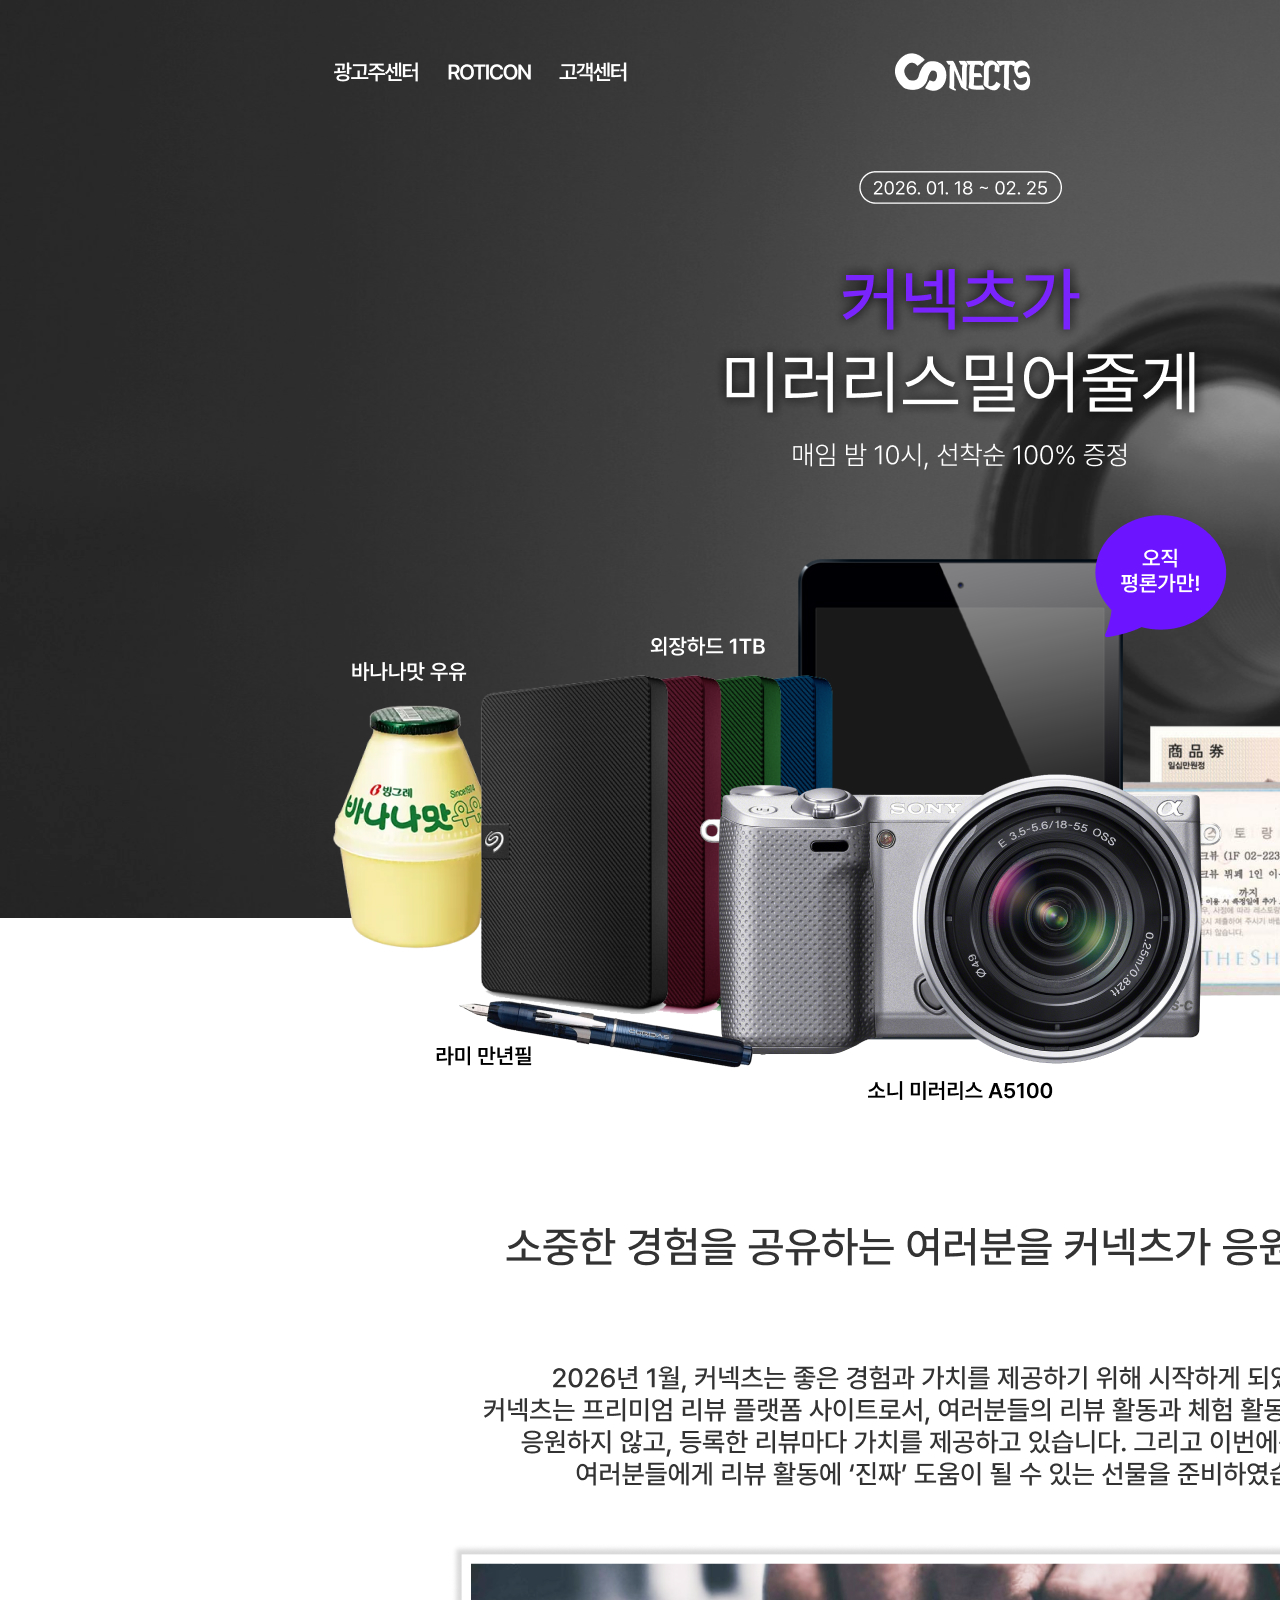
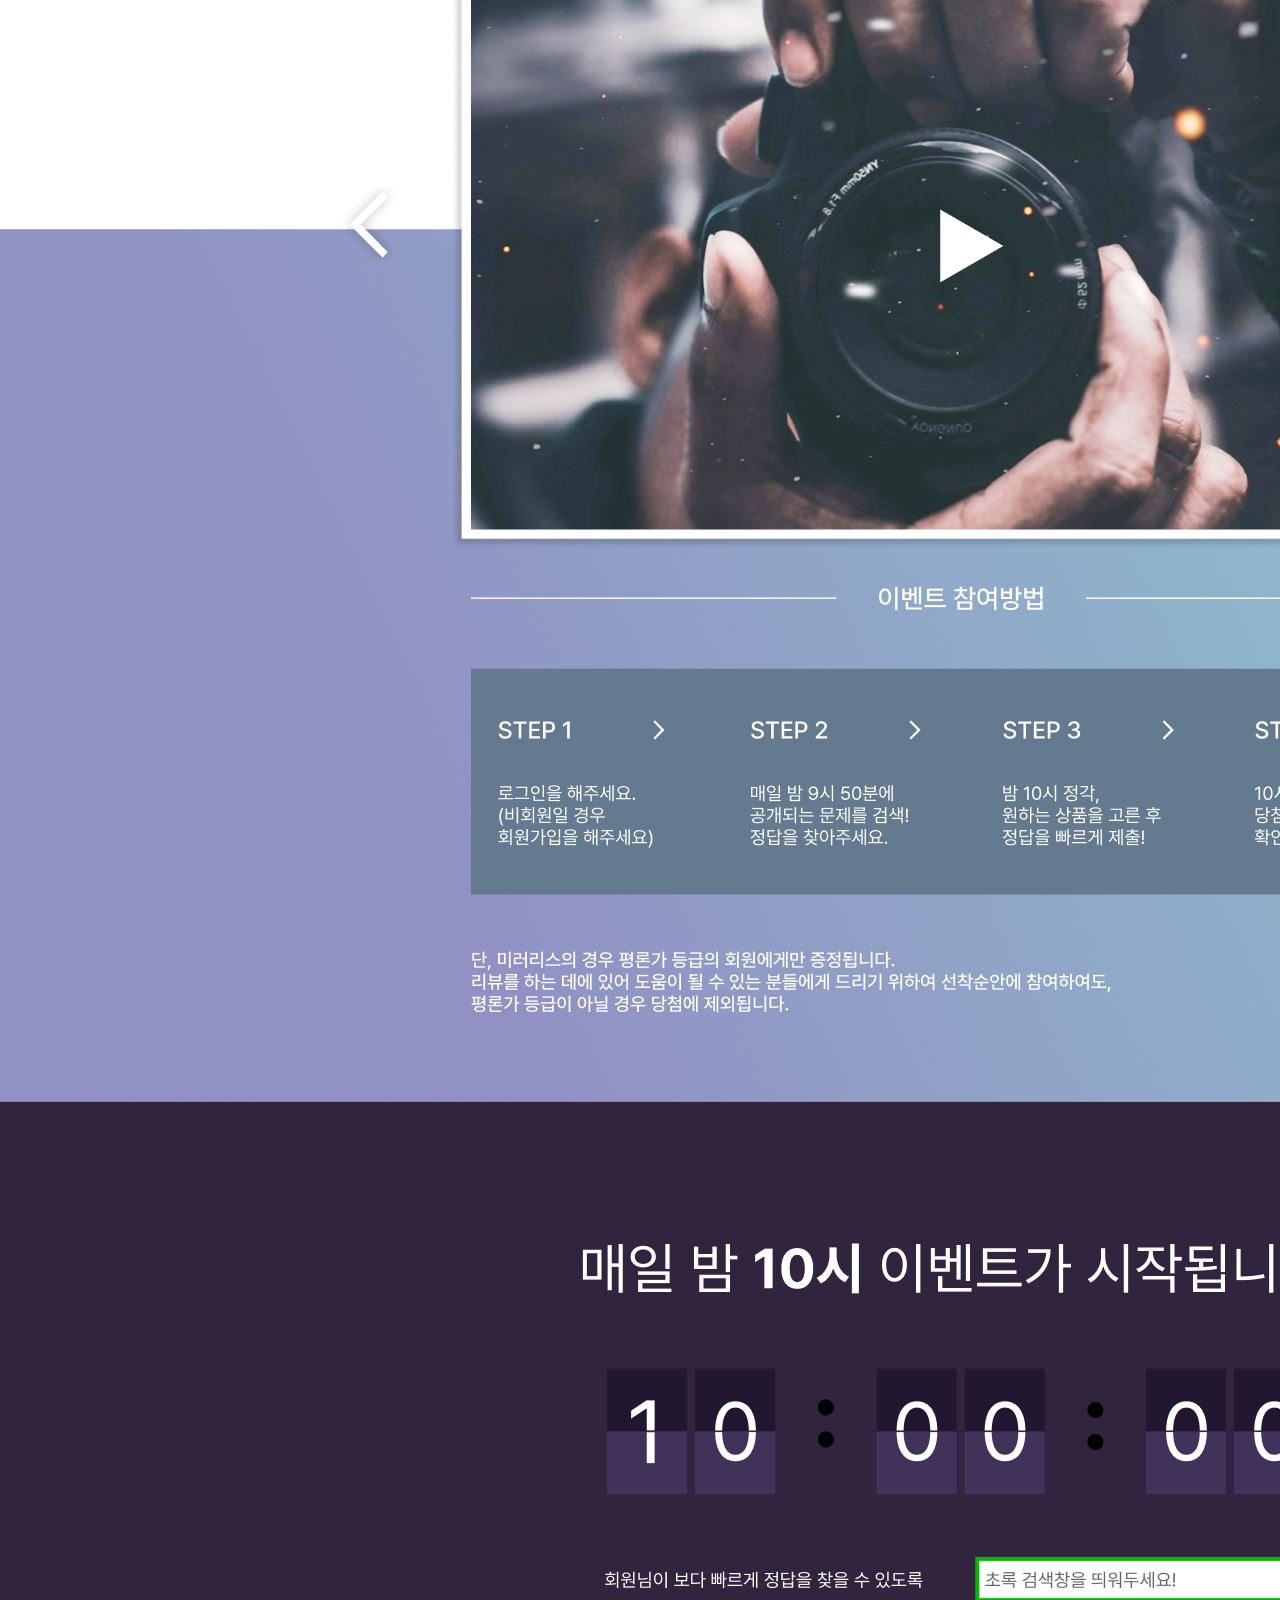
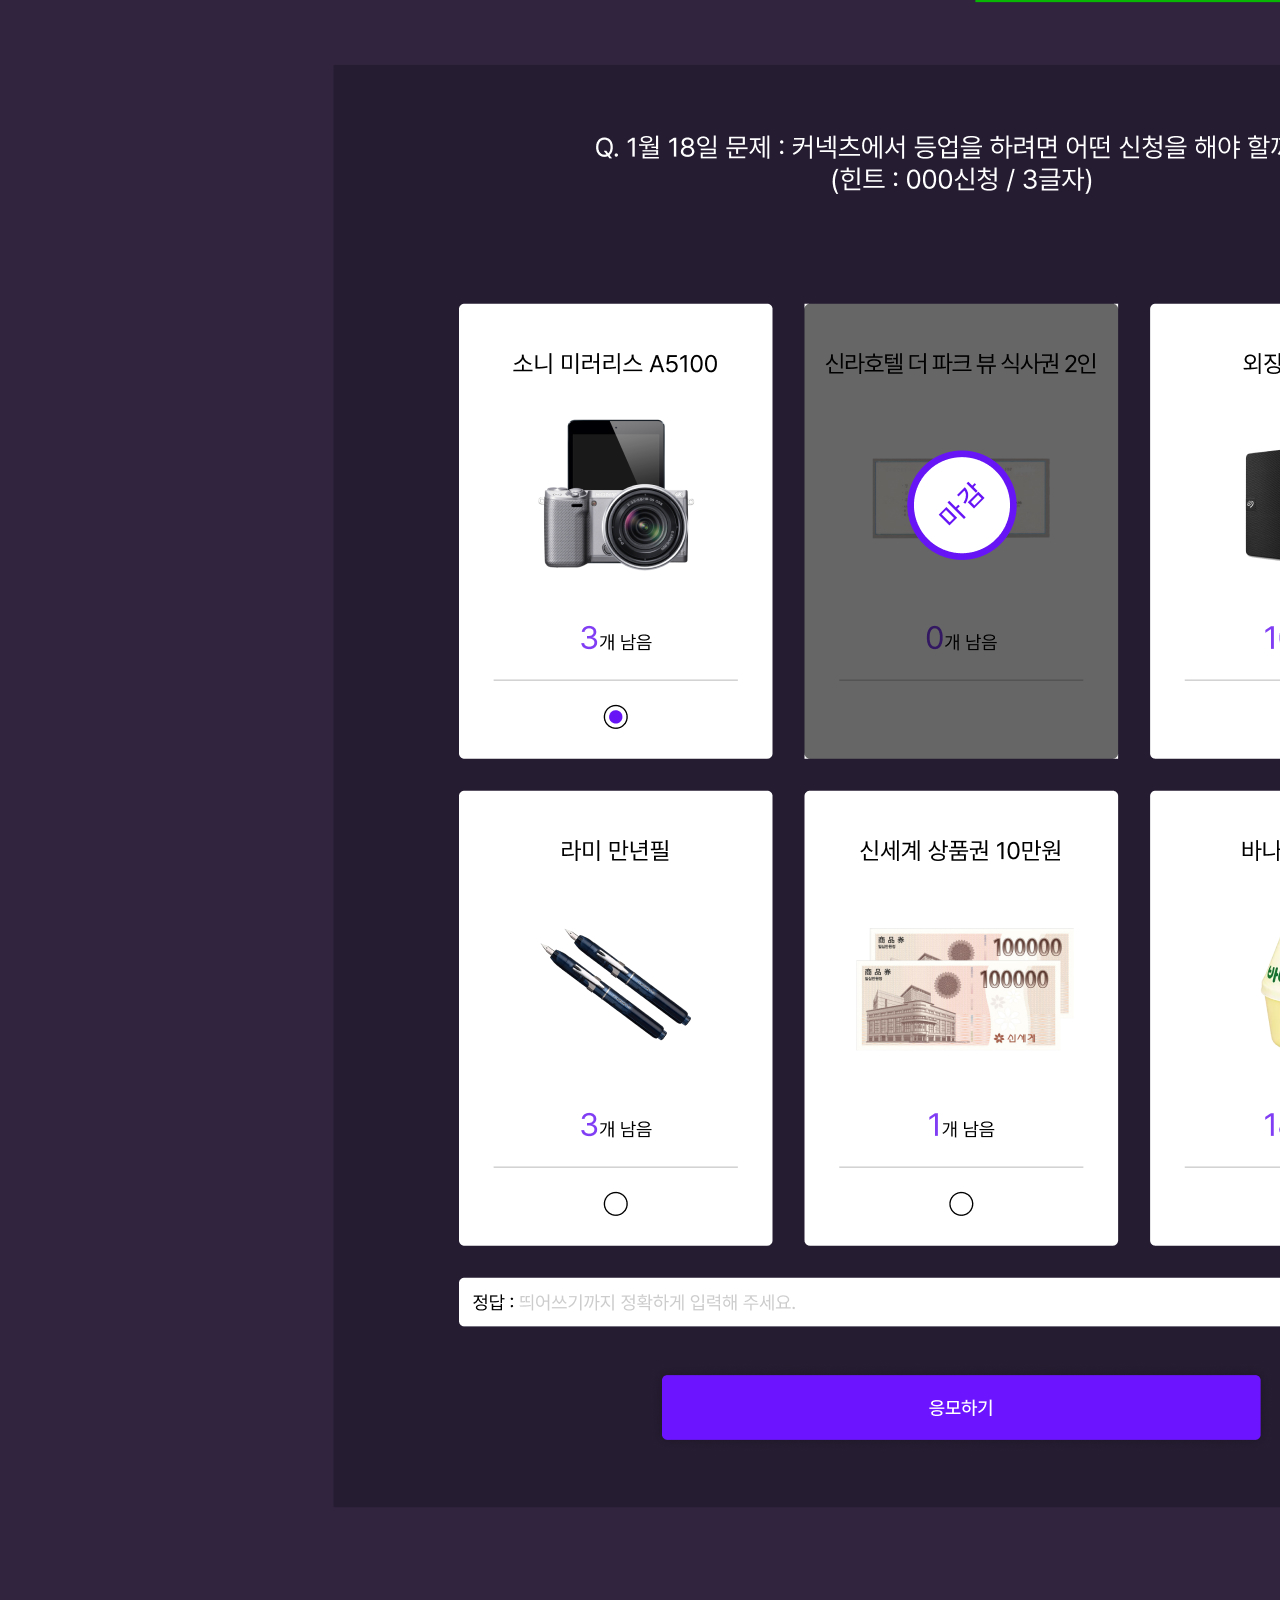
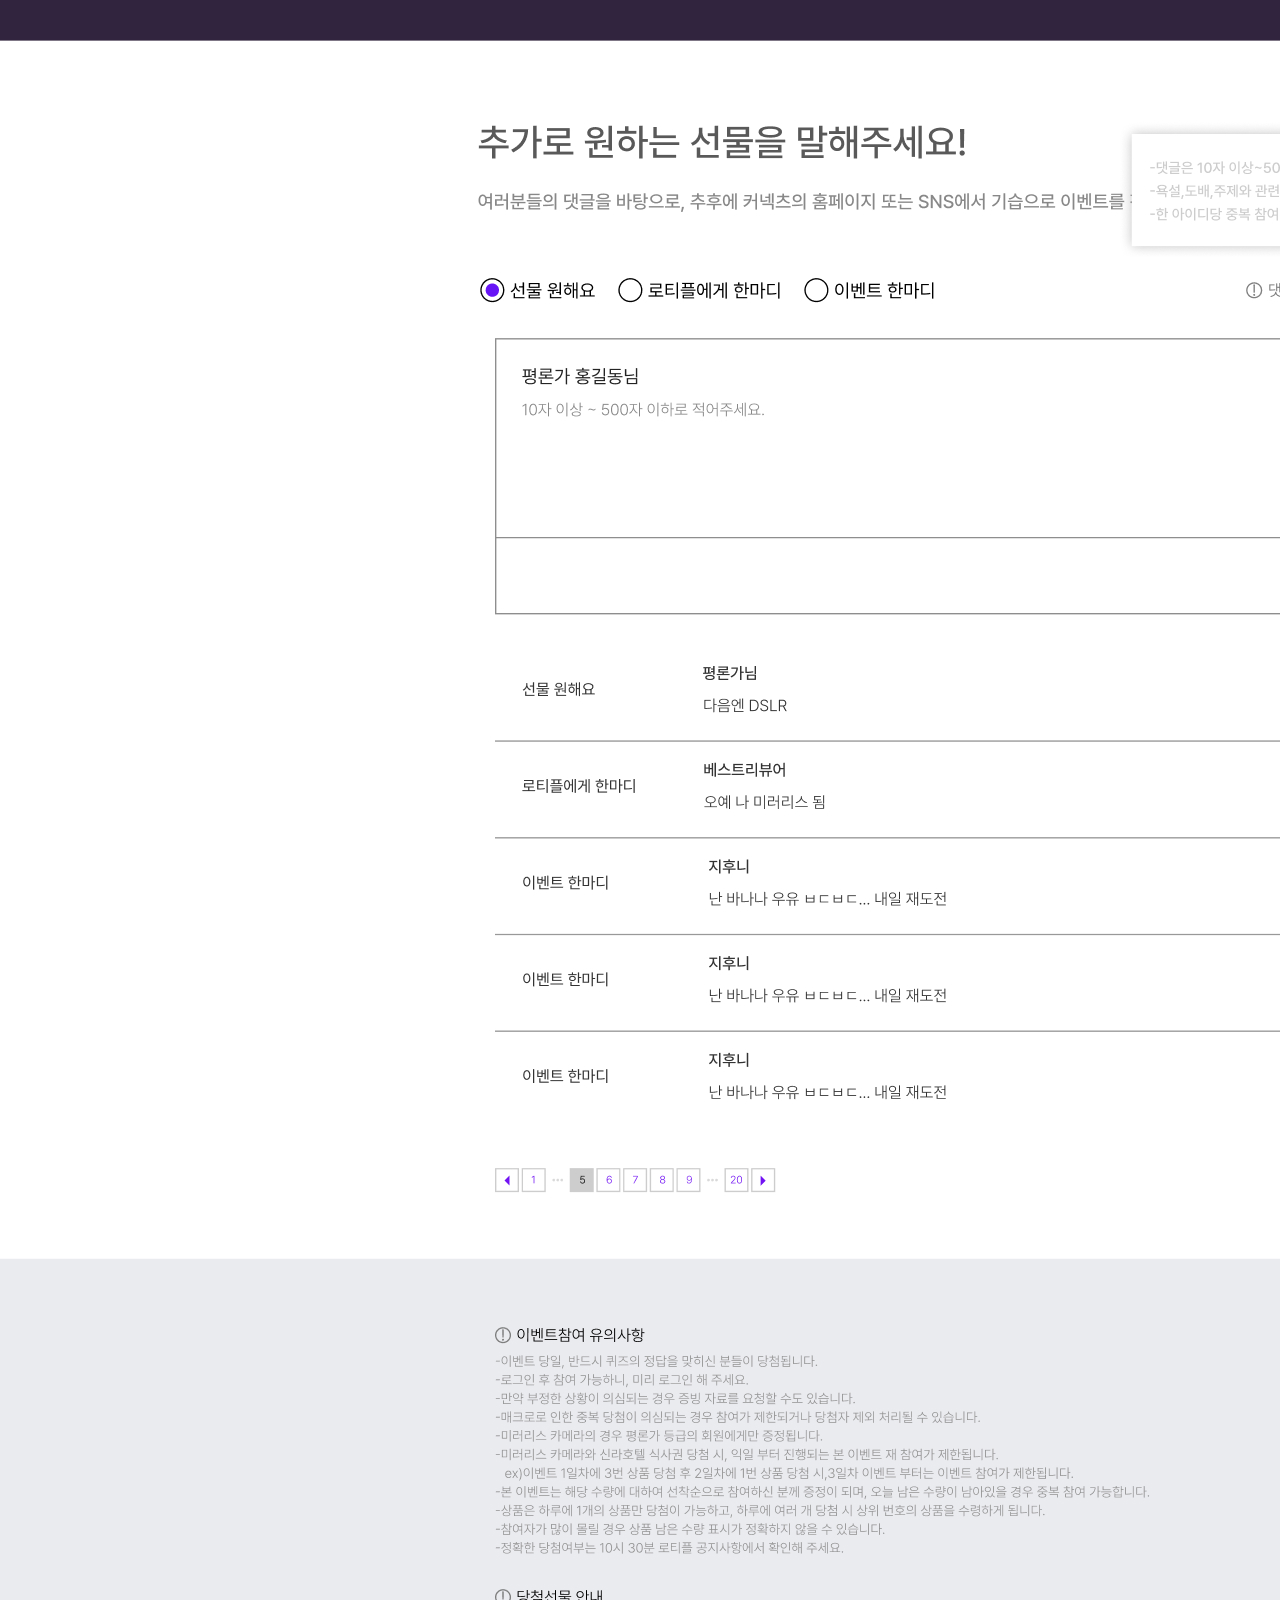
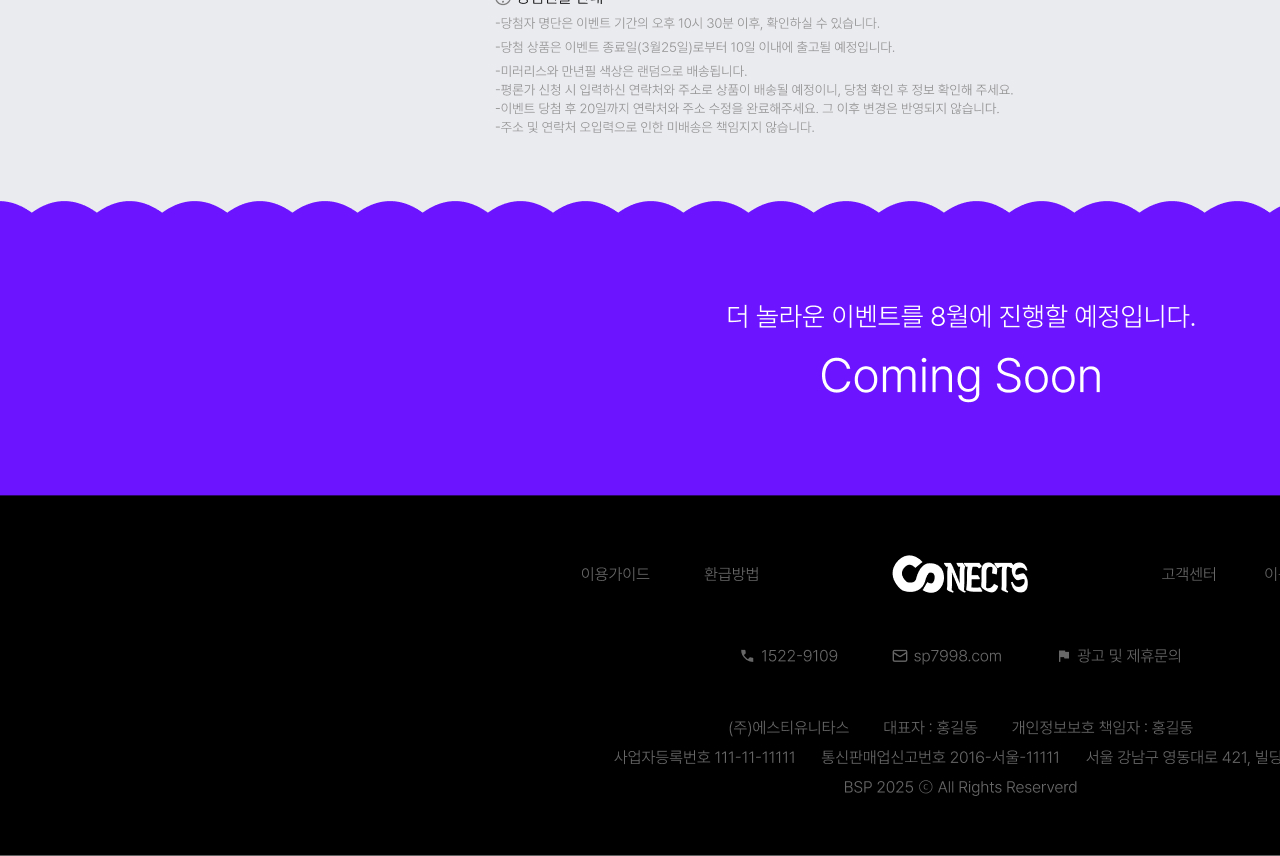
<file: PortPolio (BSP)/sub4.html>
<!DOCTYPE html>
<html lang="ko">
<head>
    <meta charset="UTF-8">
    <meta name="viewport" content="width=device-width, initial-scale=1.0">
    <title>connect Landing Page</title>
    <link rel="stylesheet" href="./css/sub4.css">
</head>
<body>
    <div>
        <img src="./images/landing page.jpg" alt="">
    </div>
</body>
</html>
</file>
<file: PortPolio (BSP)/css/sub4.css>
@charset "utf-8";
body{
    font-family: "맑은 고딕","malgun-gothic",sans-serif;
    background: #fff;
}
/* 초기화 */
*{margin: 0;padding: 0;box-sizing: border-box;}
li{list-style: none;}
a{text-decoration: none;}
button{background: none;border: none;cursor: pointer;}
img{display: block;border: none;}

div{margin: auto;}
img{margin: auto;}
</file>
